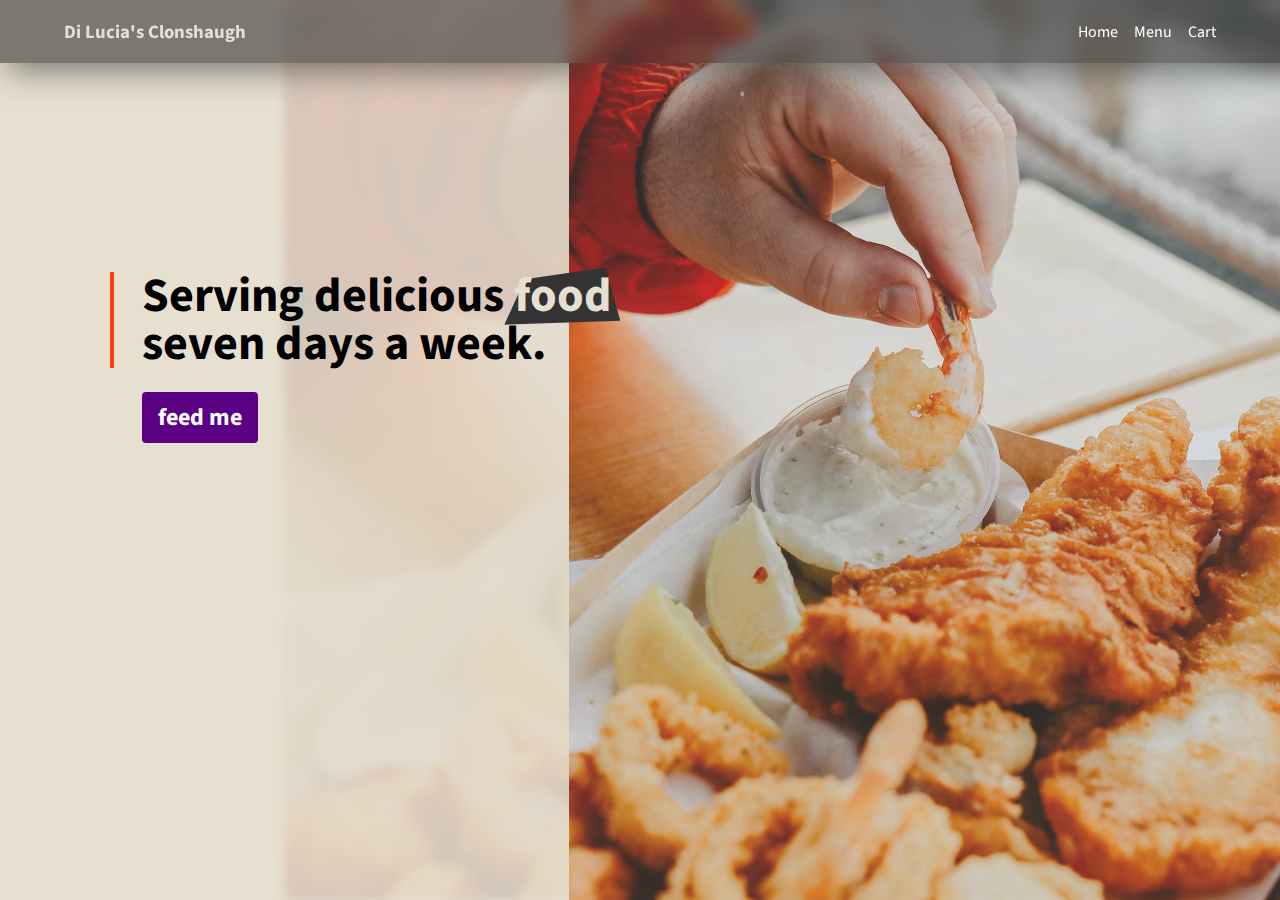
<file: index.html>
<!DOCTYPE html>
<html lang="en">

<head>
    <meta charset="UTF-8">
    <meta http-equiv="X-UA-Compatible" content="IE=edge">
    <meta name="viewport" content="width=device-width, initial-scale=1.0">
    <title>Di Lucia's Clonshaugh | Home</title>
    <link rel="stylesheet" href="assets/css/animation.css">
    <link rel="stylesheet" href="assets/css/style.css">
    <link rel="preconnect" href="https://fonts.googleapis.com">
    <link rel="preconnect" href="https://fonts.gstatic.com" crossorigin>
    <link href="https://fonts.googleapis.com/css2?family=Source+Sans+Pro:wght@300;400;700&display=swap"
        rel="stylesheet">
    <script src="assets/scripts/general.js" defer></script>
    <link rel="icon" type="image/x-icon" href="assets/images/icon.png">

</head>

<body>
    <nav>
        <div class="navbar-wrapper">
            <h3><a href="/">Di Lucia's Clonshaugh</a></h3>
            <div data-hamburger-menu class="">
                <span></span><span></span><span></span>
            </div>
            <ul data-mobile-nav class="mobile-ul">
                <li><a href="index.html">Home</a></li>
                <li><a href="menu.html">Menu</a></li>
                <li><a href="cart.html">Cart</a>
                    <div data-quantity-items=""></div>
                </li>
            </ul>
            <ul class="nav-large-ul">
                <li><a href="index.html">Home</a></li>
                <li><a href="menu.html">Menu</a></li>
                <li><a href="cart.html">Cart</a>
                    <div data-quantity-items=""></div>
                </li>
            </ul>
        </div>
    </nav>
    <main>
        <section class="headline">
            <h1>Serving delicious <span class="accent">food</span> seven days a week.</h1>
            <a data-cta href="menu.html">feed me</a>
        </section>
        <div class="image-blur"></div>
        <div class="image-main"></div>
    </main>

</body>

</html>
</file>
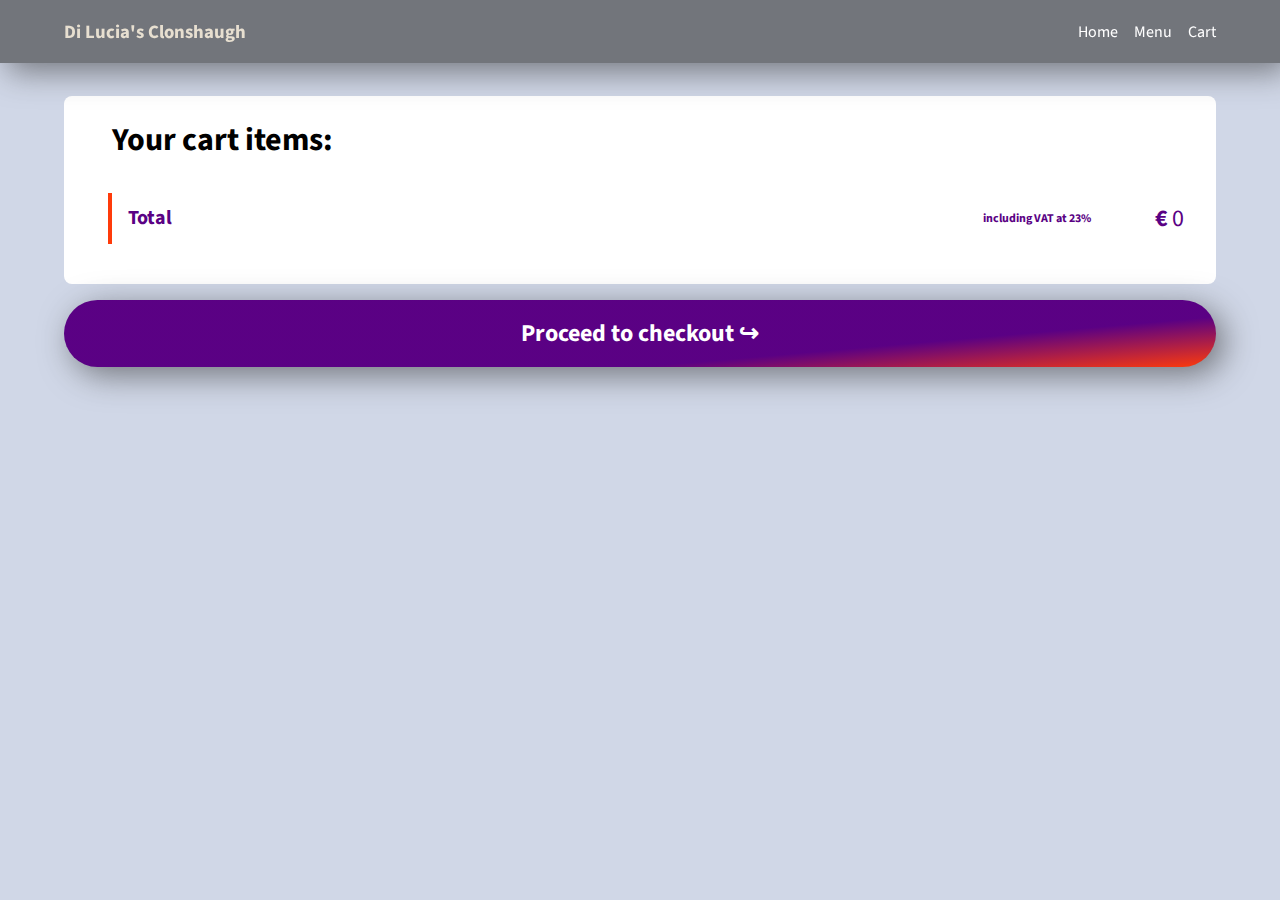
<file: cart.html>
<!DOCTYPE html>
<html lang="en">

<head>
    <meta charset="UTF-8">
    <meta http-equiv="X-UA-Compatible" content="IE=edge">
    <meta name="viewport" content="width=device-width, initial-scale=1.0">
    <title>Di Lucia's Clonshaugh | Cart</title>
    <link rel="stylesheet" href="assets/css/animation.css">
    <link rel="stylesheet" href="assets/css/style.css">
    <link rel="preconnect" href="https://fonts.googleapis.com">
    <link rel="preconnect" href="https://fonts.gstatic.com" crossorigin>
    <link href="https://fonts.googleapis.com/css2?family=Source+Sans+Pro:wght@300;400;700&display=swap"
        rel="stylesheet">
    <script src="assets/scripts/cart.js" defer></script>
    <script src="assets/scripts/general.js" defer></script>
    <link rel="icon" type="image/x-icon" href="assets/images/icon.png">

</head>

<body>
    <nav>
        <div class="navbar-wrapper">
            <h3><a href="index.html">Di Lucia's Clonshaugh</a></h3>
            <div data-hamburger-menu class="">
                <span></span><span></span><span></span>
            </div>
            <ul data-mobile-nav class="mobile-ul">
                <li><a href="index.html">Home</a></li>
                <li><a href="menu.html">Menu</a></li>
                <li><a href="cart.html">Cart</a>
                    <div data-quantity-items=""></div>
                </li>
            </ul>
            <ul class="nav-large-ul">
                <li><a href="index.html">Home</a></li>
                <li><a href="menu.html">Menu</a></li>
                <li><a href="cart.html">Cart</a>
                    <div data-quantity-items=""></div>
                </li>
            </ul>
        </div>
    </nav>

    <main class="cart-main">
        <ul>
            <h1>Your cart items:</h1>

            <div data-cart-items-container class="cart-container">
            </div>

            <div class="cart-total">
                <span>Total</span>
                <span class="vat">including VAT at 23%</span>
                <span class="cart-total-amount">0</span>
            </div>
        </ul>

        <button class="checkout-btn">Proceed to checkout &rarrhk;</button>
    </main>
</body>

</html>
</file>
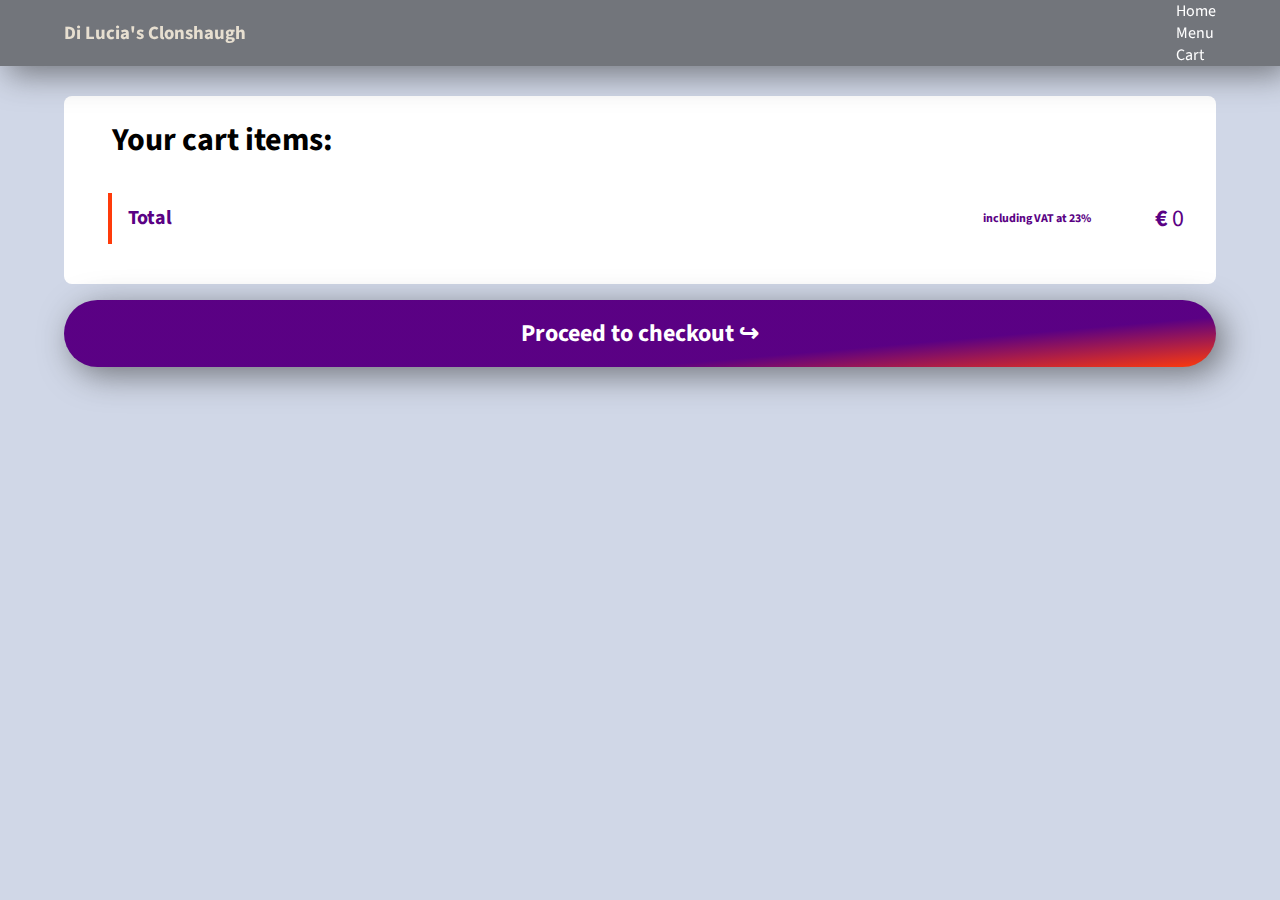
<file: html/cart.html>
<!DOCTYPE html>
<html lang="en">

<head>
    <meta charset="UTF-8">
    <meta http-equiv="X-UA-Compatible" content="IE=edge">
    <meta name="viewport" content="width=device-width, initial-scale=1.0">
    <title>Document</title>
    <link rel="stylesheet" href="/assets/css/animation.css">
    <link rel="stylesheet" href="/assets/css/style.css">
    <link rel="preconnect" href="https://fonts.googleapis.com">
    <link rel="preconnect" href="https://fonts.gstatic.com" crossorigin>
    <link href="https://fonts.googleapis.com/css2?family=Source+Sans+Pro:wght@300;400;700&display=swap"
        rel="stylesheet">
    <script src="/assets/scripts/cart.js" defer></script>
    <script src="/assets/scripts/general.js" defer></script>

</head>

<body>
    <nav>
        <div class="navbar-wrapper">
            <h3><a href="/">Di Lucia's Clonshaugh</a></h3>
            <ul>
                <li><a href="/">Home</a></li>
                <li><a href="menu.html">Menu</a></li>
                <li><a href="#">Cart</a>
                    <div data-quantity-items=""></div>
                </li>
            </ul>
        </div>
    </nav>

    <main class="cart-main">
        <ul>
            <h1>Your cart items:</h1>
            <div data-cart-items-container>

            </div>

            <div class="cart-total">
                <span>Total</span>
                <span class="vat">including VAT at 23%</span>
                <span class="cart-total-amount">0</span>
            </div>
        </ul>

        <button class="checkout-btn">Proceed to checkout &rarrhk;</button>
    </main>
</body>

</html>
</file>
<file: assets/css/animation.css>
:root {
    --clip-start-X: polygon(0 0, 0 0, 0 100%, 0 100%);
    --clip-end-X: polygon(100% 0, 0 0, 0 100%, 100% 100%);

    --clip-start-Y: polygon(0 0, 100% 0, 100% 0, 0 0);
    --clip-end-Y: polygon(0 0, 100% 0, 100% 100%, 0 100%);

    --flash-color: var(--clr-neutral-400);
}

.headline {
    animation: reveal-x 0.5s ease-in-out;
}

nav ul li {
    animation: slide-right 0.5s ease;
}

@keyframes reveal-x {
    0% {
        clip-path: var(--clip-start-X);
        opacity: 0;
    }

    100% {
        clip-path: var(--clip-end-X);
        opacity: 1;
    }
}

@keyframes reveal-y {
    0% {
        clip-path: var(--clip-start-Y);
        opacity: 0;
    }

    100% {
        clip-path: var(--clip-end-Y);
        opacity: 1;
    }
}

@keyframes conceal-x {
    0% {
        clip-path: var(--clip-end-X);
        opacity: 0;
    }

    100% {
        clip-path: var(--clip-start-X);
        opacity: 1;
    }
}

@keyframes conceal-y {
    0% {
        clip-path: var(--clip-end-Y);
        opacity: 0;
    }

    100% {
        clip-path: var(--clip-start-Y);
        opacity: 1;
    }
}

@keyframes slide-right {
    0% {
        transform: translateX(-4em);
    }

    100% {
        transform: translateX(0);
    }
}

@keyframes hint {
    0% {
        opacity: 0.5;
        transform: translate(-50%, -20%) scale(1.2, -0.05);
    }

    5% {
        opacity: 1;
        transform: translate(-50%, -40%) scale(1);
    }

    90% {
        opacity: 1;
        transform: translate(-50%, -40%) scale(1);
    }

    95% {
        opacity: 1;
        transform: translate(-50%, -40%) scale(1.1, 0);
    }

    100% {
        opacity: 0;
        transform: translate(-50%, -40%) scaleY(-0.05);
    }
}

@keyframes flash {
    0% {
        box-shadow: 0 0 0 0 var(--flash-color);
    }

    20% {
        box-shadow: 0 0 20px var(--flash-color);
    }

    100% {
        box-shadow: 0 0 20px 0 transparent;
    }
}

@keyframes pop-up {
    0% {
        transform: scale(0) translateX(-100%);
        background-position: right;
        opacity: 0;
    }
    10% {
        transform: scale(1) translateX(-40%);
        opacity: 1;
    }
    50% {
        opacity: 1;
    }
    90% {
        transform: scale(1);
        opacity: 1;
        background-position: left;
    }
    100% {
        transform: scaleY(0);
        opacity: 0;
        transform-origin: top;
    }
}

@keyframes checkout {
    from {
        background-size: 100% 100%;
        background-position: top;
    }

    to {
        background-size: 100% 400%;
        background-position: bottom;
    }
}
</file>
<file: assets/css/style.css>
:root {
    font-family: "Source Sans Pro", sans-serif;

    --box-shadow: var(--spacer-half) var(--spacer-half) var(--spacer-two)
        var(--clr-neutral-900-alpha);

    --container-width: clamp(300px, 90%, 1200px);

    --filter-hover: brightness(0.85);

    --clr-neutral-100: hsl(0, 0%, 100%);
    --clr-neutral-100-alpha: hsla(0, 0%, 100%, 0.2);
    --clr-neutral-300: hsl(40, 33%, 86%);
    --clr-cart-neutral-300: hsl(220, 33%, 86%);
    --clr-primary-400: hsl(12, 100%, 52%);
    --clr-accent-400: hsl(281, 99%, 26%);
    --clr-accent-400-alpha: hsl(281, 99%, 26%, 0.1);
    --clr-neutral-700: hsl(0, 0%, 30%);
    --clr-neutral-900: hsl(0, 0%, 20%);
    --clr-neutral-900-alpha: hsla(0, 0%, 20%, 0.6);

    --clr-gradient-proceed: linear-gradient(
        175deg,
        var(--clr-accent-400) 70%,
        var(--clr-primary-400)
    );

    --clr-gradient-pop-up: linear-gradient(
        90deg,
        hsla(162, 0%, 40%, 0.7),
        hsla(162, 0%, 95%, 0.3),
        hsla(162, 0%, 46%, 0.7)
    );

    --spacer-quarter: 0.25rem;
    --spacer-half: 0.5rem;
    --spacer-one: 1rem;
    --spacer-two: 2rem;
    --spacer-three: 3rem;
    --spacer-four: 4rem;
}
*,
*::before,
*::after {
    box-sizing: border-box;
    font-family: "Source Sans Pro", sans-serif;
}

*:focus {
    outline: var(--spacer-quarter) solid var(--clr-accent-400-alpha);
}

html {
    scroll-behavior: smooth;
}

h3 a {
    display: inline-block;
    color: var(--clr-neutral-300);
    text-decoration: none;
    min-width: max-content;
}

a:hover {
    filter: var(--filter-hover);
}

body {
    margin: 0;
    padding: 0;
    position: relative;
    background-color: var(--clr-neutral-300);
}

nav {
    position: fixed;
    top: 0;
    z-index: 5;
    display: flex;
    min-width: 100%;

    background: var(--clr-neutral-900-alpha);
    backdrop-filter: blur(0.5em);
    box-shadow: var(--box-shadow);
    color: white;
}

.navbar-wrapper {
    display: flex;
    flex-direction: row;
    justify-content: space-between;
    align-items: center;
    margin: 0 auto;
    width: var(--container-width);
}

ul {
    list-style-type: none;
    margin: 0;
    padding: 0;
}

.mobile-ul {
    display: none;
}

.nav-large-ul {
    display: flex;
    flex-direction: row;
}

ul li {
    margin-inline-start: var(--spacer-one);
    position: relative;
}

li a {
    text-decoration: none;
    color: inherit;
}

main {
    display: grid;
    grid-template-columns: 1fr 1fr 2fr 1fr 4fr;
    grid-template-rows: 2fr 3fr 1fr 0.5fr 1fr;

    min-height: 100vh;
    min-width: 100%;
    background-color: var(--clr-neutral-300);

    position: absolute;
    z-index: 0;
}

main[data-menu-main] {
    display: block;
    width: var(--container-width);
    min-height: 100vh;
    padding-bottom: var(--spacer-three);
}

.headline {
    grid-column: 2 / 5;
    grid-row: 2 / 3;
}

.headline h1 {
    position: relative;
    z-index: 2;

    font-size: var(--spacer-three);
    line-height: 1;
}

.headline h1::before {
    content: "";
    position: absolute;
    width: var(--spacer-quarter);
    height: 100%;
    transform: translateX(calc(-1 * var(--spacer-two)));

    background-color: var(--clr-primary-400);
}

h1 span.accent {
    position: relative;
    color: var(--clr-neutral-300);
    background-color: transparent;
    isolation: isolate;
    z-index: 1;
}

h1 span::after {
    content: "";
    position: absolute;
    top: 0;
    right: calc(-1 * var(--spacer-half));
    bottom: 0;
    left: calc(-1 * var(--spacer-one));
    background: var(--clr-neutral-900);
    z-index: -1;
    clip-path: polygon(22% 25%, 88% 8%, 100% 86%, 5% 92%);
}

.headline a {
    padding: var(--spacer-half) var(--spacer-one);
    background-color: var(--clr-accent-400);
    color: white;
    font-size: calc(var(--spacer-half) + var(--spacer-one));
    font-weight: bold;

    text-decoration: none;
    border-radius: var(--spacer-quarter);
}

.image-blur {
    background-image: url(/assets/images/hero-1920.jpg);
    background-size: cover;
    background-repeat: no-repeat;
    z-index: -1;

    grid-column: 3 / -1;
    grid-row: 1 / 6;

    filter: blur(var(--spacer-quarter));
    opacity: 0.1;
}

.image-main {
    background-image: url(/assets/images/hero-1920.jpg);
    background-size: cover;
    background-position: center;
    background-repeat: no-repeat;
    z-index: 1;

    grid-column: 4 / -1;
    grid-row: 1 / 6;

    opacity: 0.8;
}

/* menu styles */

.menu-card {
    position: relative;
    top: calc(var(--spacer-three) * 2);
    display: flex;
    flex-direction: column;

    width: var(--container-width);
    margin: 0 auto;
    margin-block-end: var(--spacer-two);
    padding: 0 var(--spacer-three) var(--spacer-two) var(--spacer-three);

    background-color: var(--clr-neutral-100);
    border-radius: var(--spacer-half);
}

.menu-card-header {
    font-size: var(--spacer-two);
    margin-inline: 0;
    margin-block: var(--spacer-one);
}

.button-container {
    display: grid;
    grid-template-columns: 60% 40%;
    margin-block-end: var(--spacer-half);
    position: relative;
}

.menu-item:hover::after {
    user-select: none;
    position: absolute;
    content: "";
    inset: 0;
    background-color: var(--clr-neutral-900-alpha);
    max-width: 60%;
    border-radius: var(--spacer-quarter);
    mix-blend-mode: overlay;
}

.menu-item {
    display: flex;
    justify-content: space-between;
    padding: var(--spacer-one);
    outline: none;
    border: none;
    border-radius: var(--spacer-quarter);
    cursor: pointer;
    min-width: max-content;
    align-items: center;
    grid-column-start: 1;
}

.menu-item-name {
    font-size: calc(var(--spacer-half) * 2.5);
    font-weight: 600;
    user-select: none;
    color: var(--clr-neutral-900);
}

.hover-basket {
    margin-inline-start: auto;
    margin-inline-end: var(--spacer-one);
    font-size: var(--spacer-two);
    opacity: 0;
    transform: translateY(var(--spacer-quarter));
    transition: opacity 100ms linear, transform 100ms ease;
    user-select: none;
}

.hover-basket > svg > path {
    stroke: var(--clr-primary-400);
}

.menu-item:hover .hover-basket {
    transform: translateY(0);
    opacity: 1;
}

.menu-item-price {
    font-size: calc(var(--spacer-one) + var(--spacer-half));
}

.allergen-container {
    width: 100%;
    grid-column-start: 2;
    text-align: left;
    color: var(--clr-neutral-700);
    padding-inline-start: var(--spacer-two);
    user-select: none;
}

.allergen-information {
    color: var(--clr-neutral-900);
    font-weight: 700;
}

.pop-up {
    text-align: center;
    margin-inline: auto;
    width: clamp(max-content, 90%, 1200px);
    z-index: 6;
    position: fixed;
    top: var(--spacer-three);
    left: 35%;
    transform: translateX(200%);

    user-select: none;
    font-size: calc(var(--spacer-one) + var(--spacer-quarter));
    font-weight: bold;
    color: var(--clr-neutral-900);
    background-image: var(--clr-gradient-pop-up);
    background-size: 400%;
    padding: 1rem 1.5rem;
    border-radius: 0.25em;
    box-shadow: 0 0 120px hsl(162, 0%, 61%);
    background-position: right;
    opacity: 0;
    backdrop-filter: blur(5em);
    outline: var(--spacer-quarter) solid var(--clr-neutral-100-alpha);
    transition: filter 0.5s ease-in-out;
    transform-origin: right;
}

.is-animating {
    animation: pop-up 2s ease-in forwards;
}

/* cart styles */

.cart-main {
    background: var(--clr-cart-neutral-300);
    display: block;
}

div[data-quantity-items] {
    position: absolute;
    top: calc(-1 * var(--spacer-half));
    right: calc(-1 * var(--spacer-one));
    z-index: -1;
    padding: var(--spacer-quarter) var(--spacer-half);
    transform: rotate(10deg);
    font-weight: bold;
    background: var(--clr-accent-400-alpha);
    border-radius: var(--spacer-quarter);
    opacity: 0;
    animation: flash 0.5s ease-out forwards;
    animation-play-state: paused;
}

.cart-main ul {
    display: flex;
    flex-direction: column;
    width: var(--container-width);
    margin-inline: auto;
    margin-block-start: calc(var(--spacer-three) * 2);
    padding: 0em var(--spacer-three) var(--spacer-two) var(--spacer-three);
    background-color: var(--clr-neutral-100);
    border-radius: var(--spacer-half);
}

.cart-item {
    margin-inline: 0;
    margin-block: var(--spacer-half);
    padding: 0;
    position: relative;
    display: flex;
    align-items: center;
    justify-content: space-between;
    font-size: calc(var(--spacer-quarter) * 5);
    transform: translateX(var(--spacer-one));
    font-weight: 700;
}

.cart-item::after,
.cart-total::after {
    content: "";
    position: absolute;
    width: var(--spacer-quarter);
    background-color: var(--clr-primary-400);
    height: 100%;
    transform: translateX(-1em);
}

.cart-item-quantity {
    margin-inline-start: auto;
    margin-inline-end: calc(var(--spacer-four) * 3);
    font-weight: 700;
    color: var(--clr-neutral-700);
}

.increase-button,
.remove-button,
.decrease-button {
    cursor: pointer;
    display: inline-block;
    background: none;
    font-size: var(--spacer-three);
    color: var(--clr-primary-400);
    font-weight: 700;
    align-items: center;
    border: none;
    border-radius: var(--spacer-half);
    margin-inline: var(--spacer-half);
    padding-inline: var(--spacer-one);
    text-align: center;
    position: relative;
}

.increase-button {
    margin-inline-end: var(--spacer-two);
}

.increase-button:hover::after,
.remove-button:hover::after,
.decrease-button:hover::after {
    position: absolute;
    inset: 0.5em;
    filter: blur(0.25em);
    content: "";
    background-color: var(--clr-neutral-900-alpha);
    mix-blend-mode: overlay;
}

.cart-item-price,
.cart-total-amount {
    font-size: calc(var(--spacer-half) * 3);
    font-weight: 400;
}

.menu-item-price::before,
.cart-item-price::before,
.cart-total-amount::before {
    content: "€";
    margin-inline-end: var(--spacer-quarter);
    font-weight: 700;
}

.cart-total {
    width: 100%;
    font-size: calc(var(--spacer-quarter) * 5);
    font-weight: 700;
    margin-block: var(--spacer-half);
    display: flex;
    justify-content: space-between;
    align-items: baseline;
    transform: translateX(var(--spacer-one));
    color: var(--clr-accent-400);
    padding-block: var(--spacer-half);
    align-items: center;
}

.vat {
    font-size: calc(var(--spacer-quarter) * 3);
    margin-inline-start: auto;
    margin-inline-end: var(--spacer-four);
}

.checkout-btn {
    cursor: pointer;
    display: block;
    width: var(--container-width);
    margin-inline: auto;
    background-image: var(--clr-gradient-proceed);
    border: none;
    font-size: calc(var(--spacer-half) * 3);
    padding: var(--spacer-one);
    margin-block: var(--spacer-one);
    border-radius: 100vw;
    font-weight: bold;
    position: relative;
    color: var(--clr-neutral-100);
    box-shadow: var(--box-shadow);
    animation-name: checkout;
    animation-duration: 1s;
    animation-timing-function: ease-in-out;
    animation-fill-mode: forwards;
    animation-direction: alternate;
    animation-play-state: paused;
}

.checkout-btn:focus {
    animation-play-state: running;
}

.checkout-btn:hover::after {
    border-radius: 100vw;
    position: absolute;
    inset: 0;
    content: "";
    background-color: var(--clr-neutral-900-alpha);
    mix-blend-mode: overlay;
}

.hint-message {
    position: absolute;
    top: 40%;
    left: 50%;
    transform: translate(-50%, -40%);
    background-color: var(--clr-neutral-900);
    backdrop-filter: blur(8px);
    border: 1px solid var(--clr-neutral-100-alpha);
    color: var(--clr-neutral-100);
    border-radius: var(--spacer-half);
    padding: var(--spacer-half) var(--spacer-one);
    max-width: 25ch;
    margin-inline: auto;
    transform-origin: top center;
    animation: hint 5s ease-in forwards;
    box-shadow: var(--box-shadow);
}

@media screen and (max-width: 35em) {
    :root {
        --spacer-quarter: 0.2rem;
        --spacer-half: 0.4rem;
        --spacer-one: 0.8rem;
        --spacer-two: 1.6rem;
        --spacer-three: 1.8rem;
        --spacer-four: 3.2rem;
    }

    .navbar-wrapper {
        transition: transform 0.2s ease;
    }

    /* Start of mobile navigation */

    /* Hamburger Icon */

    div[data-hamburger-menu] {
        display: flex;
        flex-direction: column;
        gap: var(--spacer-quarter);
        cursor: pointer;
        position: relative;
        transition: transform 0.2s ease;
        transform-origin: center;
    }

    div[data-hamburger-menu]:hover::after {
        inset: 0;
        content: "";
        position: absolute;
        background-color: var(--clr-neutral-900-alpha);
        mix-blend-mode: soft-light;
        filter: blur(0.3em);
    }

    div[data-hamburger-menu]:not(.open) {
        margin-inline: auto calc(-1 * var(--spacer-four) * 2);
    }

    /* Inside hamburger icon */

    div[data-hamburger-menu] > * {
        display: inline-block;
        width: var(--spacer-two);
        aspect-ratio: 8;
        background-color: var(--clr-neutral-300);
        transform: initial;
        transition: transform 0.5s ease-out;
    }

    div[data-hamburger-menu].open {
        transform: translate(-40vw, calc(-1 * var(--spacer-three) * 2));
    }

    div[data-hamburger-menu].open > span:first-of-type {
        transform: rotate(45deg);
    }

    div[data-hamburger-menu].open > span:nth-of-type(2) {
        opacity: 0;
    }

    div[data-hamburger-menu].open > span:last-of-type {
        transform: rotate(-45deg) translate(0.55em, calc(-1 * 0.55em));
    }

    div[data-hamburger-menu].open + ul[data-mobile-nav] {
        height: clamp(30vw, 90%, 90vw);
        transform: translateY(0);
        opacity: 1;
        user-select: none;
        pointer-events: all;
    }

    div[data-hamburger-menu].open + .mobile-ul {
        display: flex;
    }

    /* actual mobile nav */

    ul[data-mobile-nav] {
        font-size: var(--spacer-two);
        height: 0;
        flex-direction: column;
        margin-block: var(--spacer-two);
        margin-inline-end: var(--spacer-three);
        /* transform: translateY(-200%); */
        transition: transform 0.2s ease;
    }

    ul[data-mobile-nav] li {
        margin-block: var(--spacer-one);
    }

    .nav-large-ul {
        opacity: 0;
        pointer-events: none;
    }

    /* End of mobile navigation */

    .image-main {
        grid-column: 1 / -1;
        z-index: -1;
        opacity: 0.6;
    }

    .headline {
        grid-column: 2 / 6;
        grid-row: 2 / 3;
        text-shadow: 0 0 26px white;
    }

    .headline h1::before {
        width: 90vw;
        height: 250%;
        transform: translateX(calc(-1 * var(--spacer-two))) translateY(-100px);
        z-index: -3;
    }

    .menu-card {
        padding: 0 var(--spacer-one) var(--spacer-one) var(--spacer-one);
    }

    .menu-card:first-of-type {
        margin-block-start: var(--spacer-one);
    }

    .menu-card:last-of-type {
        margin-block-end: var(--spacer-four);
    }

    .menu-item,
    .allergen-container {
        grid-column: span 2;
    }

    .menu-item:hover::after {
        min-width: 100%;
    }

    .allergen-container {
        padding-inline-start: 0;
        font-size: var(--spacer-one);
    }

    .cart-main {
        width: var(--container-width);
    }

    .cart-main ul {
        width: 100%;
    }

    .cart-container .cart-item {
        display: grid;
        grid-template-columns: repeat(2fr 1fr 1fr);
    }

    .cart-item-name {
        padding-block: var(--spacer-one);
        grid-column: 1/4;
    }
    .cart-item-quantity {
        grid-column: 1/1;
    }
    .decrease-button {
        grid-column: 2/2;
    }
    .remove-button {
        grid-row: span 2;
        grid-column: 3/3;
    }
    .increase-button {
        grid-column: 4/4;
    }
    .cart-item-price {
        grid-column: 1/4;
    }
}
</file>
